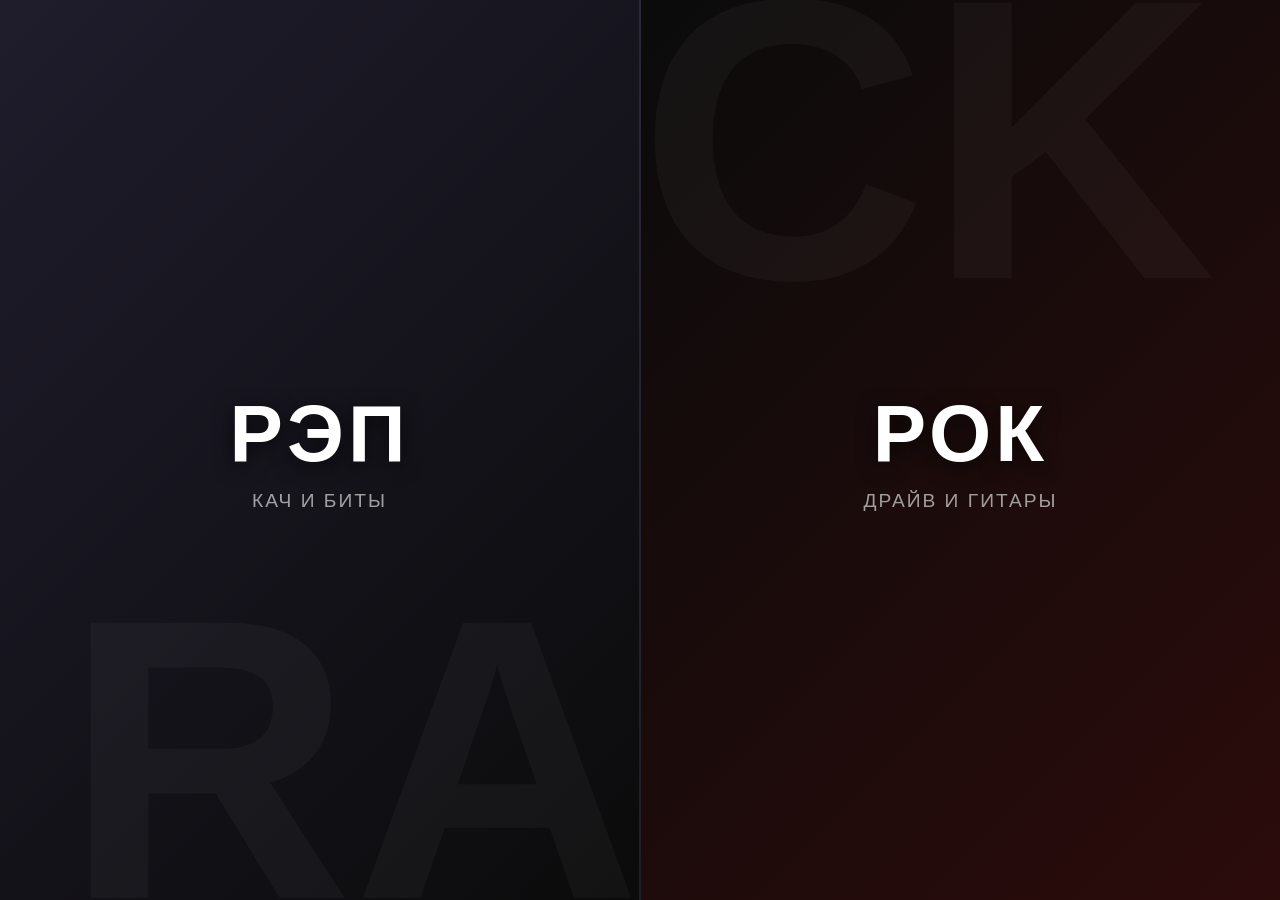
<file: index.html>
<!DOCTYPE html>
<html lang="ru">
<head>
    <meta charset="UTF-8">
    <meta name="viewport" content="width=device-width, initial-scale=1.0">
    <title>Выбери свой стиль</title>
    <link rel="stylesheet" href="style.css">
</head>
<body>

    <div class="split-container">
        
        <!-- Ссылка на rep.html в корневой папке -->
        <a href="rep.html" class="split rap-side">
            <div class="bg-letter">RAP</div>
            <div class="content">
                <div class="title">Рэп</div>
                <div class="subtitle">Кач и биты</div>
            </div>
        </a>

        <!-- Ссылка на rok.html в корневой папке и исправлена опечатка (было rock, стало rok) -->
        <a href="rok.html" class="split rock-side">
            <div class="bg-letter">ROCK</div>
            <div class="content">
                <div class="title">Рок</div>
                <div class="subtitle">Драйв и гитары</div>
            </div>
        </a>

    </div>

</body>
</html>
</file>
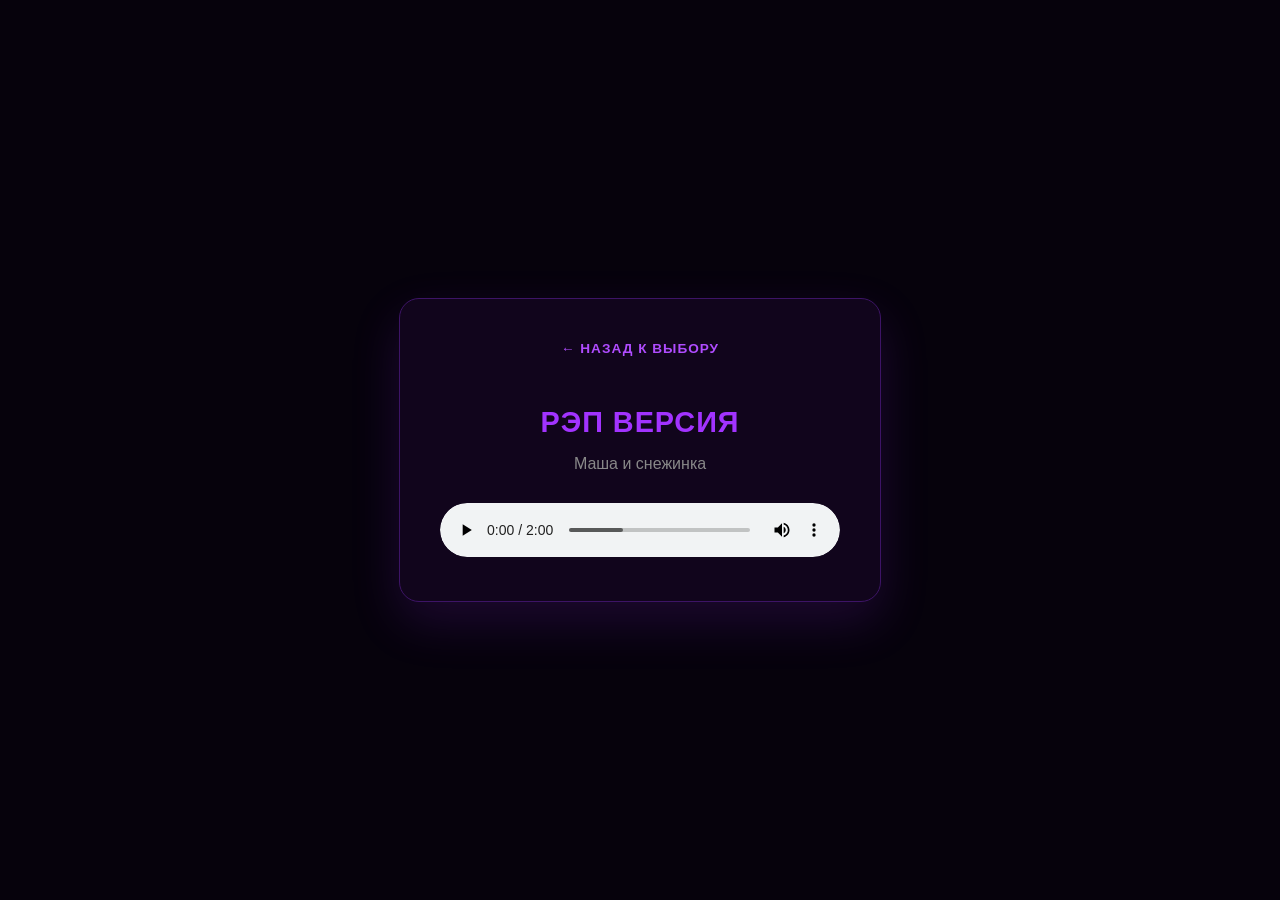
<file: rep.html>
<!DOCTYPE html>
<html lang="ru">
<head>
    <meta charset="UTF-8">
    <meta name="viewport" content="width=device-width, initial-scale=1.0">
    <title>Рэп Плеер — Маша и снежинка</title>
    <style>
        body {
            background-color: #06020c;
            color: #ffffff;
            font-family: 'Segoe UI', sans-serif;
            margin: 0;
            height: 100vh;
            display: flex;
            justify-content: center;
            align-items: center;
        }
        .player-card {
            background: #11051c;
            padding: 40px;
            border-radius: 20px;
            border: 1px solid #3d1466;
            text-align: center;
            box-shadow: 0 20px 50px rgba(162, 51, 255, 0.15);
            max-width: 400px;
            width: 100%;
        }
        .back-btn {
            display: inline-block;
            color: #b04cff;
            text-decoration: none;
            margin-bottom: 30px;
            font-weight: bold;
            text-transform: uppercase;
            font-size: 0.85rem;
            letter-spacing: 1px;
            transition: color 0.3s;
        }
        .back-btn:hover { color: #ffffff; }
        h1 {
            font-size: 1.8rem;
            color: #a233ff;
            text-transform: uppercase;
            letter-spacing: 1px;
            margin-bottom: 10px;
        }
        p {
            color: #888;
            margin-bottom: 30px;
            font-size: 1rem;
        }
        audio {
            width: 100%;
            border-radius: 30px;
            outline: none;
        }
    </style>
</head>
<body>

    <div class="player-card">
        <a href="index.html" class="back-btn">← Назад к выбору</a>
        <h1>Рэп Версия</h1>
        <p>Маша и снежинка</p>
        
        <!-- Тег аудио указывает на ваш файл в папке pages -->
        <audio controls src="pages/rok.mp3"></audio>
    </div>

</body>
</html>
</file>
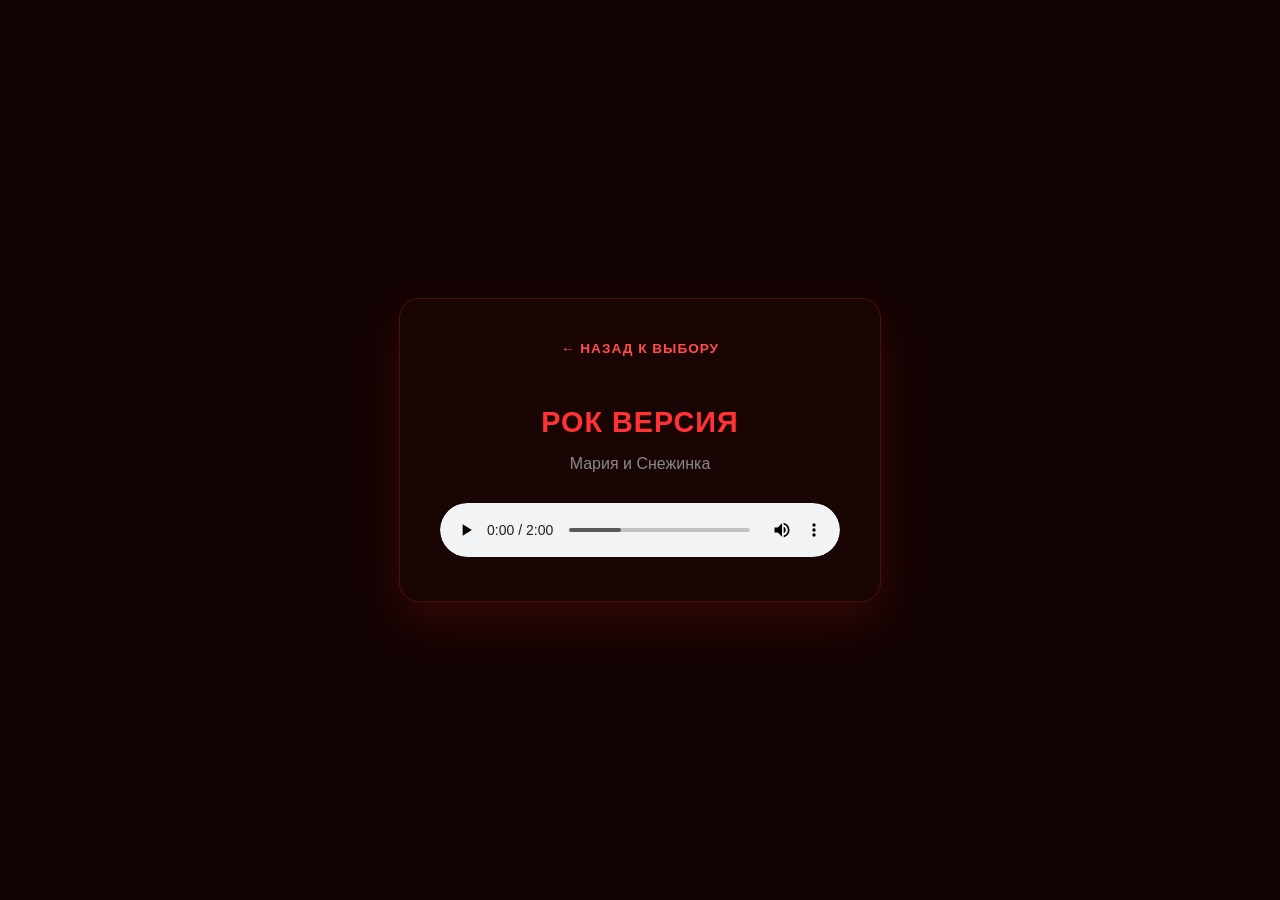
<file: rok.html>
<!DOCTYPE html>
<html lang="ru">
<head>
    <meta charset="UTF-8">
    <meta name="viewport" content="width=device-width, initial-scale=1.0">
    <title>Рок Плеер — Мария и Снежинка</title>
    <style>
        body {
            background-color: #120202;
            color: #ffffff;
            font-family: 'Segoe UI', sans-serif;
            margin: 0;
            height: 100vh;
            display: flex;
            justify-content: center;
            align-items: center;
        }
        .player-card {
            background: #1a0505;
            padding: 40px;
            border-radius: 20px;
            border: 1px solid #4a1010;
            text-align: center;
            box-shadow: 0 20px 50px rgba(255, 51, 51, 0.15);
            max-width: 400px;
            width: 100%;
        }
        .back-btn {
            display: inline-block;
            color: #ff4c4c;
            text-decoration: none;
            margin-bottom: 30px;
            font-weight: bold;
            text-transform: uppercase;
            font-size: 0.85rem;
            letter-spacing: 1px;
            transition: color 0.3s;
        }
        .back-btn:hover { color: #ffffff; }
        h1 {
            font-size: 1.8rem;
            color: #ff3333;
            text-transform: uppercase;
            letter-spacing: 1px;
            margin-bottom: 10px;
        }
        p {
            color: #888;
            margin-bottom: 30px;
            font-size: 1rem;
        }
        audio {
            width: 100%;
            border-radius: 30px;
            outline: none;
        }
    </style>
</head>
<body>

    <div class="player-card">
        <a href="index.html" class="back-btn">← Назад к выбору</a>
        <h1>Рок Версия</h1>
        <p>Мария и Снежинка</p>
        
        <!-- Тег аудио указывает на ваш файл в папке pages -->
        <audio controls src="pages/rok2.mp3"></audio>
    </div>

</body>
</html>
</file>
<file: style.css>
/* Обнуляем стандартные отступы браузера */
* {
    margin: 0;
    padding: 0;
    box-sizing: border-box;
}

body, html {
    height: 100%;
    font-family: 'Segoe UI', Tahoma, Geneva, Verdana, sans-serif;
    overflow: hidden;
    background-color: #0b0b0b;
}

/* Контейнер для двух половин */
.split-container {
    display: flex;
    height: 100%;
    width: 100%;
}

/* Общие стили для каждой огромной кнопки-половины */
.split {
    flex: 1;
    display: flex;
    align-items: center;
    justify-content: center;
    position: relative;
    cursor: pointer;
    transition: all 0.6s cubic-bezier(0.25, 1, 0.5, 1);
    text-decoration: none;
    overflow: hidden;
}

/* Стили для левой стороны (РЭП) */
.rap-side {
    background: linear-gradient(135deg, #1f1c2c, #0b0b0b);
    border-right: 2px solid rgba(255, 255, 255, 0.05);
}

/* Стили для правой стороны (РОК) */
.rock-side {
    background: linear-gradient(135deg, #0b0b0b, #2c0b0b);
}

/* Эффект расширения стороны при наведении */
.split:hover {
    flex: 1.3;
}

/* Цветовой акцент при наведении на РЭП */
.rap-side:hover {
    background: linear-gradient(135deg, #4a154b, #110312);
    box-shadow: inset -50px 0 100px rgba(156, 39, 176, 0.2);
}

/* Цветовой акцент при наведении на РОК */
.rock-side:hover {
    background: linear-gradient(135deg, #1a0202, #800000);
    box-shadow: inset 50px 0 100px rgba(244, 67, 54, 0.2);
}

/* Контент внутри кнопок */
.content {
    z-index: 2;
    text-align: center;
    color: #ffffff;
    pointer-events: none; /* Клик проходит сквозь текст на саму ссылку */
}

/* Стили огромного текста */
.title {
    font-size: 5rem;
    font-weight: 900;
    text-transform: uppercase;
    letter-spacing: 4px;
    margin-bottom: 10px;
    transition: transform 0.4s ease;
    text-shadow: 0 4px 20px rgba(0, 0, 0, 0.6);
}

/* Подзаголовок-подсказка */
.subtitle {
    font-size: 1.2rem;
    font-weight: 300;
    letter-spacing: 2px;
    opacity: 0.6;
    text-transform: uppercase;
    transition: opacity 0.4s ease;
}

/* Анимация текста при наведении */
.split:hover .title {
    transform: scale(1.15);
}

.split:hover .subtitle {
    opacity: 1;
}

/* Огромная размытая буква на заднем фоне */
.bg-letter {
    position: absolute;
    font-size: 25rem;
    font-weight: 900;
    opacity: 0.03;
    color: #ffffff;
    z-index: 1;
    user-select: none;
    transition: opacity 0.6s ease, transform 0.6s ease;
}

.rap-side .bg-letter { left: 10%; bottom: -10%; }
.rock-side .bg-letter { right: 10%; top: -10%; }

.split:hover .bg-letter {
    opacity: 0.08;
    transform: scale(1.1);
}

/* Адаптивность для мобильных телефонов */
@media (max-width: 768px) {
    .split-container {
        flex-direction: column;
    }
    .split {
        border-right: none;
    }
    .rap-side {
        border-bottom: 2px solid rgba(255, 255, 255, 0.05);
    }
    .title {
        font-size: 3.5rem;
    }
    .bg-letter {
        font-size: 15rem;
    }
}
</file>
